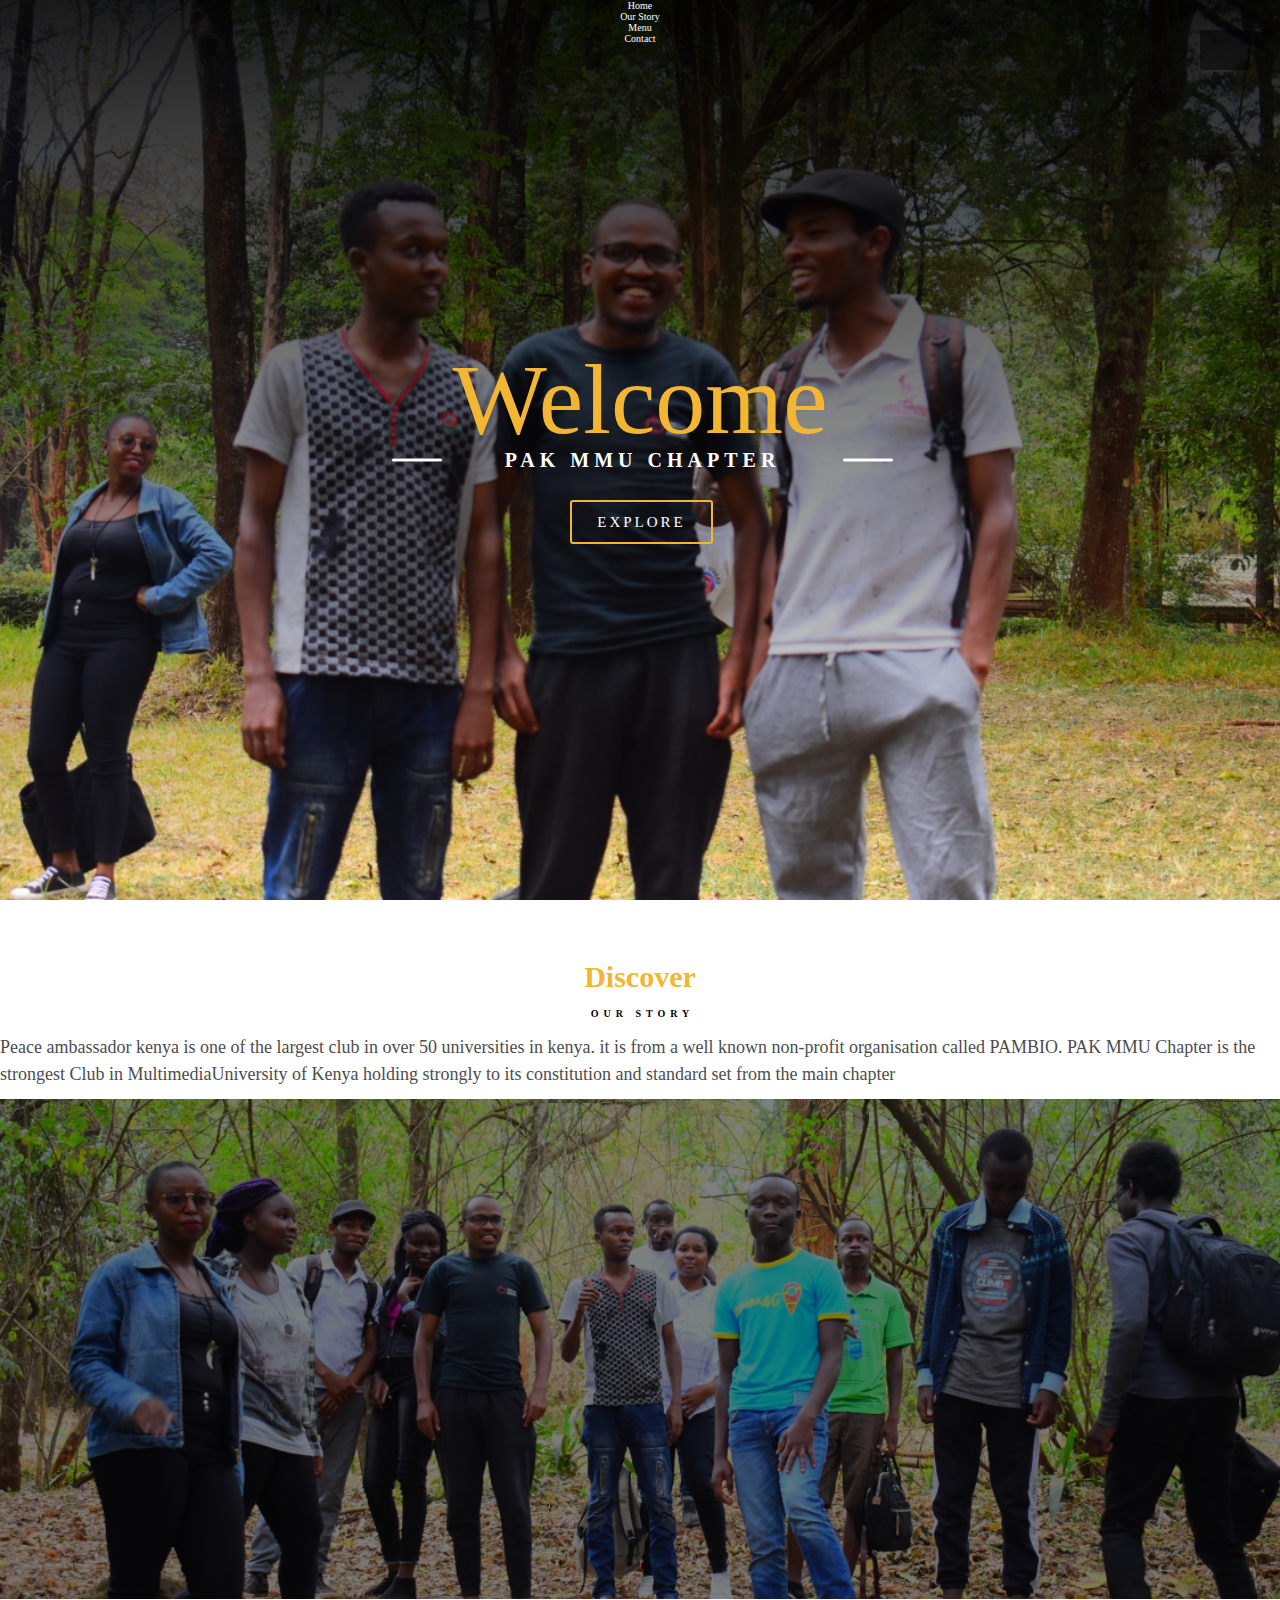
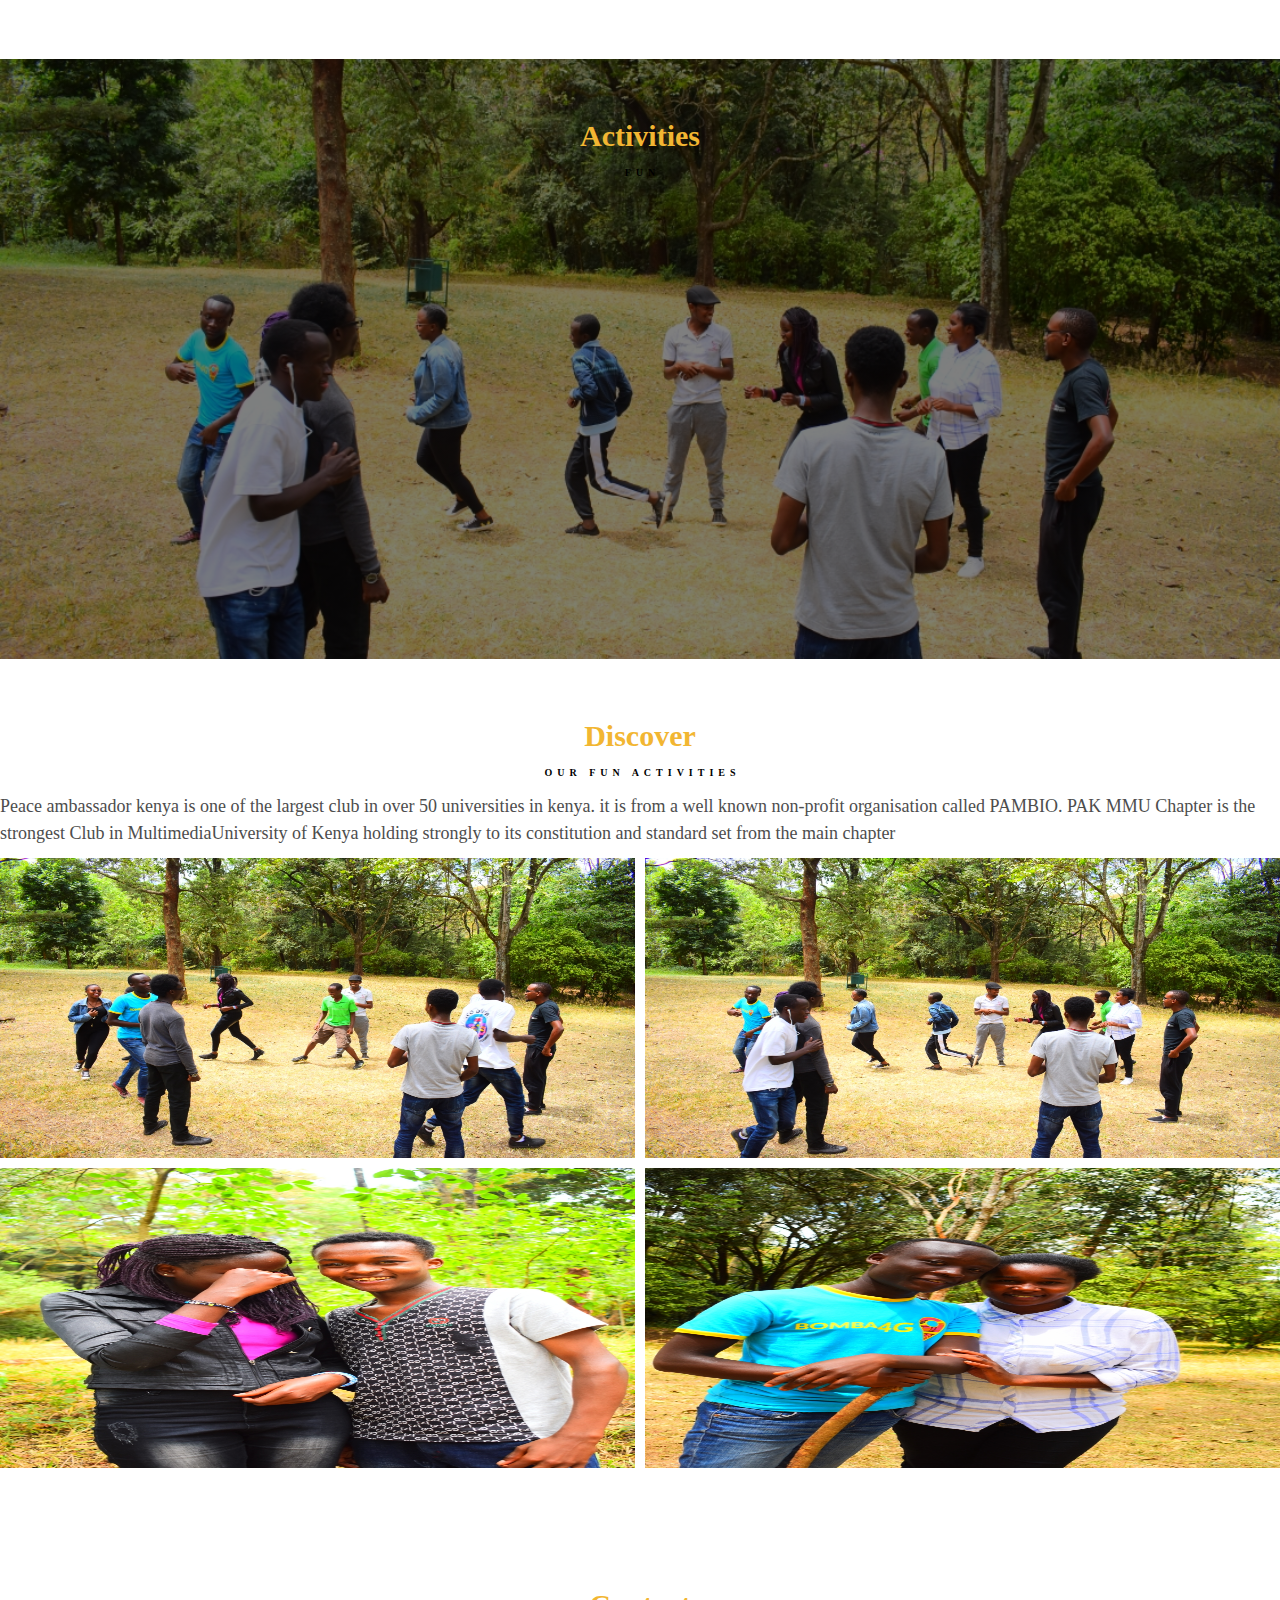
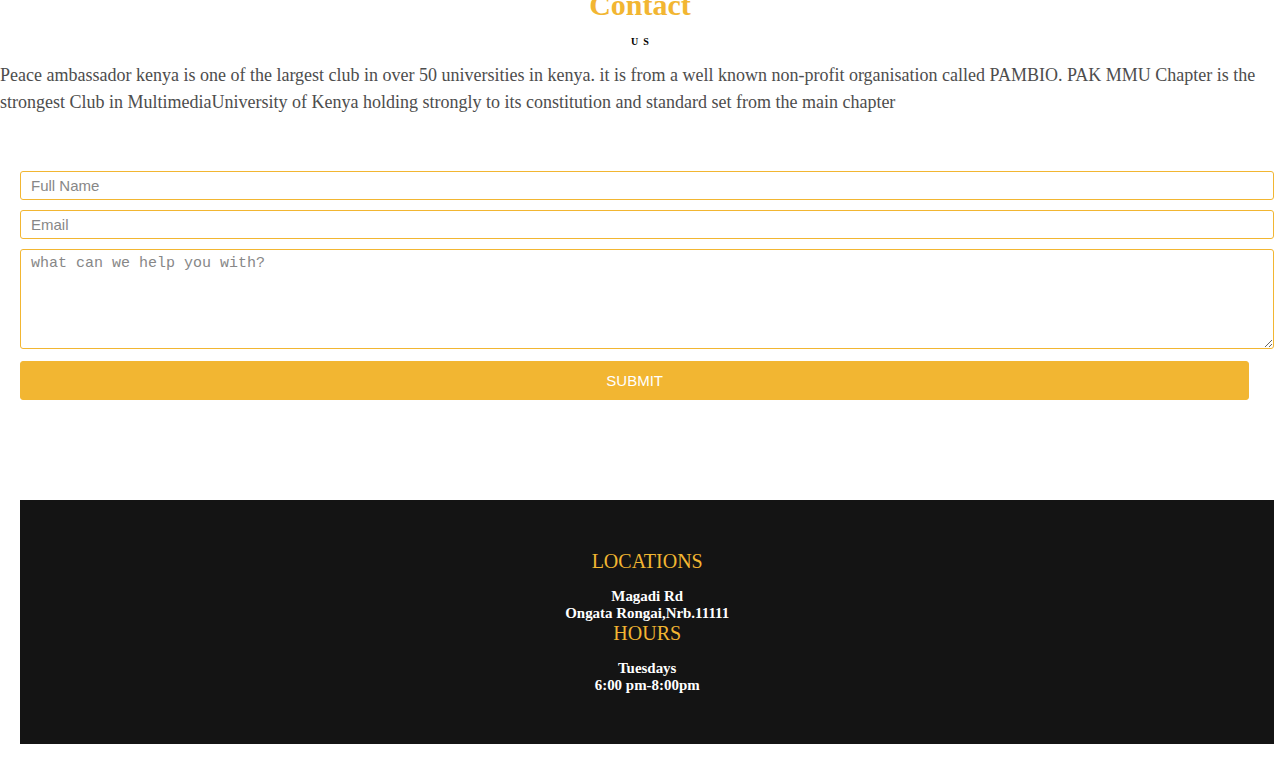
<file: index.html>
<!DOCTYPE html>
<html lang="en">
<head>
	<meta charset="utf-8">
	<meta name="viewport" content="width=device-width, initial-scale=1">
	<title>PAK MMU Chapter</title>
	<link rel="stylesheet" type="text/css" href="style.css">
</head>
<body>
	<header id="home">
		<div class="menu">
			<span class="bar"></span>
			
		</div>
		<nav class="nav">
			<div class="overlay">
				<ul>
					<li><a href="">Home<a></li>
					<li><a href="">Our Story</a></li>
					<li><a href="">Menu</a></li>
					<li><a href="">Contact</a></li>
				</ul>
				
			</div>
		</nav>
		<div class="main-text">
			<h1>Welcome</h1>
			<h2>PAK MMU Chapter</h2>
			<a href="" class="btn main-btn">Explore</a>
		</div>
		
	</header>
	<section class="our-story" id="story">
		<div class="container">
			<h1 class="custom-font">Discover</h1>
			<h2 class="custom-font-secondary">Our Story</h2>
			<p>Peace ambassador kenya is one of the largest club in over 50 universities in kenya. it is from a well known non-profit organisation called PAMBIO. PAK MMU Chapter is the strongest Club in MultimediaUniversity of Kenya holding strongly to its constitution and standard set from the main chapter
			</p>
			<a href="" class="btn btn-info">Learn More</a>
			<div class="store">
				
			</div>
			
		</div>
		
	</section>
	<section class="fresh-ingredients between-sec">
		<div class="container">
			<h1 class="custom-font">Activities</h1>
			<h2 class="custom-font-secondary between-sec-color">Fun</h2>
			
		</div>
		
	</section>
	<section class="our-menu" id="menu">
		<div class="container">
			<h1 class="custom-font">Discover</h1>
			<h2 class="custom-font-secondary">Our Fun Activities</h2>
			<p>Peace ambassador kenya is one of the largest club in over 50 universities in kenya. it is from a well known non-profit organisation called PAMBIO. PAK MMU Chapter is the strongest Club in MultimediaUniversity of Kenya holding strongly to its constitution and standard set from the main chapter
			</p>
			<a href="" class="btn btn-info">Full Menu</a>
			<div class="image-group">
				<img src="images/pak.jpeg" alt="">
				<img src="images/pak1.jpeg" alt="">
				<img src="images/pak2.jpeg" alt="">
				<img src="images/pak3.jpeg" alt="">
				
			</div>
			
		</div>
		
	</section>
	<section class="contact-us" id="contact">
		<div class="container">
			<h1 class="custom-font">Contact</h1>
			<h2 class="custom-font-secondary">Us</h2>
			<p>Peace ambassador kenya is one of the largest club in over 50 universities in kenya. it is from a well known non-profit organisation called PAMBIO. PAK MMU Chapter is the strongest Club in MultimediaUniversity of Kenya holding strongly to its constitution and standard set from the main chapter
			</p>
			<form action="">
				<input type="text" class="input" placeholder="Full Name" name="name" required>
				<input type="text" class="input" placeholder="Email" name="email" required>
				<textarea name="message" class="text-area" placeholder="what can we help you with?" required></textarea>
				<input type="submit" class="input btn btn-submit">
				
			</form>
				
			</div>
			
		</div>
		
	</section>
	<footer>
		<div class="locations">
			<h4>Locations</h4>
			<div class="location">
				<h5>Magadi Rd<br>
					Ongata Rongai,Nrb.11111
					
				</h5>
				
			</div>
			
		</div>
		<div class="hours">
			<h4>Hours</h4>
			<div class="days">
				<h5>Tuesdays<br>
					6:00 pm-8:00pm
					
				</h5>
				
			</div>
		
	</footer>
	
</body>
</html>
</file>
<file: style.css>
*,
*::before,
*::after{
	margin: 0;
	padding: 0;
	box-sizing: border-box;

}

html{
	font-size: 10px;
	font-family: "Roboto", sans serif;
	scroll-behavior: smooth;
}

:root{
	--main-font-color: #f2b632;
	--main-white: #fff;
	--main-font-dark-gray: #4d4d4d;
	--main-footer-bg-color: #141414;
	--main-font-family: "Cheddar Jack", cursive;

}

section{
	padding: 6rem 0;
	
}
 
p{
	line-height: 1.5;
	font-size: 1.8rem;
	font-weight: 300;
	color: var(--main-font-dark-gray);

}
a{
	text-decoration: none;
	color: var(--main-white);
}

.btn{
	display: inline-block;
	transition: all 650ms;
	border-radius: 3px;
	text-transform: uppercase;

}


header{
	width: 100%;
	height:100vh;
	background: linear-gradient(to bottom, rgba(0,0,0,.9), transparent), url("images/pak4.jpeg") bottom no-repeat;
	background-size: cover;
	display: flex;
	flex-direction: column;
	text-align: center;
	position: relative;
}

.menu{
	padding: 2rem 2.5rem;
	position: fixed;
	top: 3rem;
	right: 3rem;
	background-color: rgba(0,0,0,.5);
	z-index: 999;
	border-radius: 3px;
	cursor: pointer;
}


.main-text{
	line-height: 0;
	margin: auto;
	color: var(--main-white);
	user-select: none;

}

.main-text h1{
	font-family: var(--main-font-family);
	color: var(--main-font-color);
	font-size: 10rem;
	font-weight: 100;
	margin-bottom: 5rem;

}

.main-text h2{
	text-transform: uppercase;
	letter-spacing: 5px;
	margin-right: -5px;
	font-size: 2rem;
	line-height: 1;
	position: relative;
}

.main-text h2::before,
.main-text h2::after{
	content: "";
	width: 5rem;
	height: 3px;
	top: 50%;
	transform: translateY(-50%);
	position: absolute;
	background-color: var(--main-white);
	border-radius: 8px;


}

.main-text h2::before{
	left: -6rem;
}

.main-text h2::after{
	right: -6rem;
}

.main-btn{
	font-size: 1.5rem;
	border: 2px solid var(--main-font-color);
	padding: 2rem 2.5rem;
	letter-spacing: 3px;
	margin-right: -3px;
	position: relative;
	margin-top: 3rem;
}

.main-btn:hover{
	transform: translateY(-3px);
	box-shadow: 0 1rem 2rem rgba(0,0,0,.2);
}

.main-btn:active{
	transform: translateY(0);
	box-shadow: none;
}

.container .custom-font,
.container .custom-font-secondary{
	text-align: center;
}

.container .custom-font{
	font-family: var(--main-font-family);
	color: var(--main-font-color);
	font-size: 3rem;

}

.container .custom-font-secondary{
	text-transform: uppercase;
	letter-spacing: 5px;
	margin-right: -5px;
	font-size: 1rem;
	line-height: 4;
	position: relative;
}

.store{
	width: 100%;
	min-height: 50rem;
	background: linear-gradient(to bottom,rgba(0,0,0,.5), rgba(0,0,0,0.5)),url("images/dan.jpeg") center no-repeat;
	background-size: cover;
	
}

.fresh-ingredients{
	width: 100%;
	background: linear-gradient(to top,rgba(0,0,0,.5), rgba(0,0,0,0.5)), url("images/pak1.jpeg") center no-repeat;
	background-size: cover;
	height: 60rem;
}
.image-group{
	display: grid;
	grid-template-columns: 1fr 1fr;
	grid-gap: 10px;

}

.image-group img{
	width: 100%;
	height: 30rem;

}

.citrus-goodness{
	width: 100%;
	background: linear-gradient(to bottom,rgba(0,0,0,.5), rgba(0,0,0,0.5)), url("images/pak2.jpeg") center no-repeat;
	background-size: cover;
}

.contact-us form{
	width: 98%;
	min-width: 9rem;
	margin-top: 5rem;
	margin-left: 2rem;
}

.input,
.text-area{
	width: 100%;
	max-width: 100%;
	margin: 5px 0;
	padding: 5px 1rem;
	border-radius: 3px;
	font-size: 1.5rem;
	border: 1px solid var(--main-font-color);
	color: #878787;
}

.input::placeholder,
.text-area::placeholder{
	color: #878787;

}

.text-area{
	height: 10rem;

}
.btn-submit{
	background-color: var(--main-font-color);
	color: var(--main-white);
	width: 98%;
	padding: 1rem 0;
	cursor: pointer;
	margin: 35px 20px 20px 1		0px;

}

.btn-submit:hover{
	background-color: darkorange;
}

footer{
	width: 98%;
	display: grid;
	grid-auto-columns: 1fr 1fr;
	text-align: center;
	background-color: var(--main-footer-bg-color);
	padding: 5rem 0;
	font-size: 1.8rem;
	color: var(--main-white);
	margin: 35px 30px 20px 20px;

}

footer h4{
	font-size: 2rem;
	text-transform: uppercase;
	margin-bottom: 1.5rem;
	color: var(--main-font-color);
	font-weight: 100;
	font-family: "Bebas Neue", sans serif;


}
</file>
